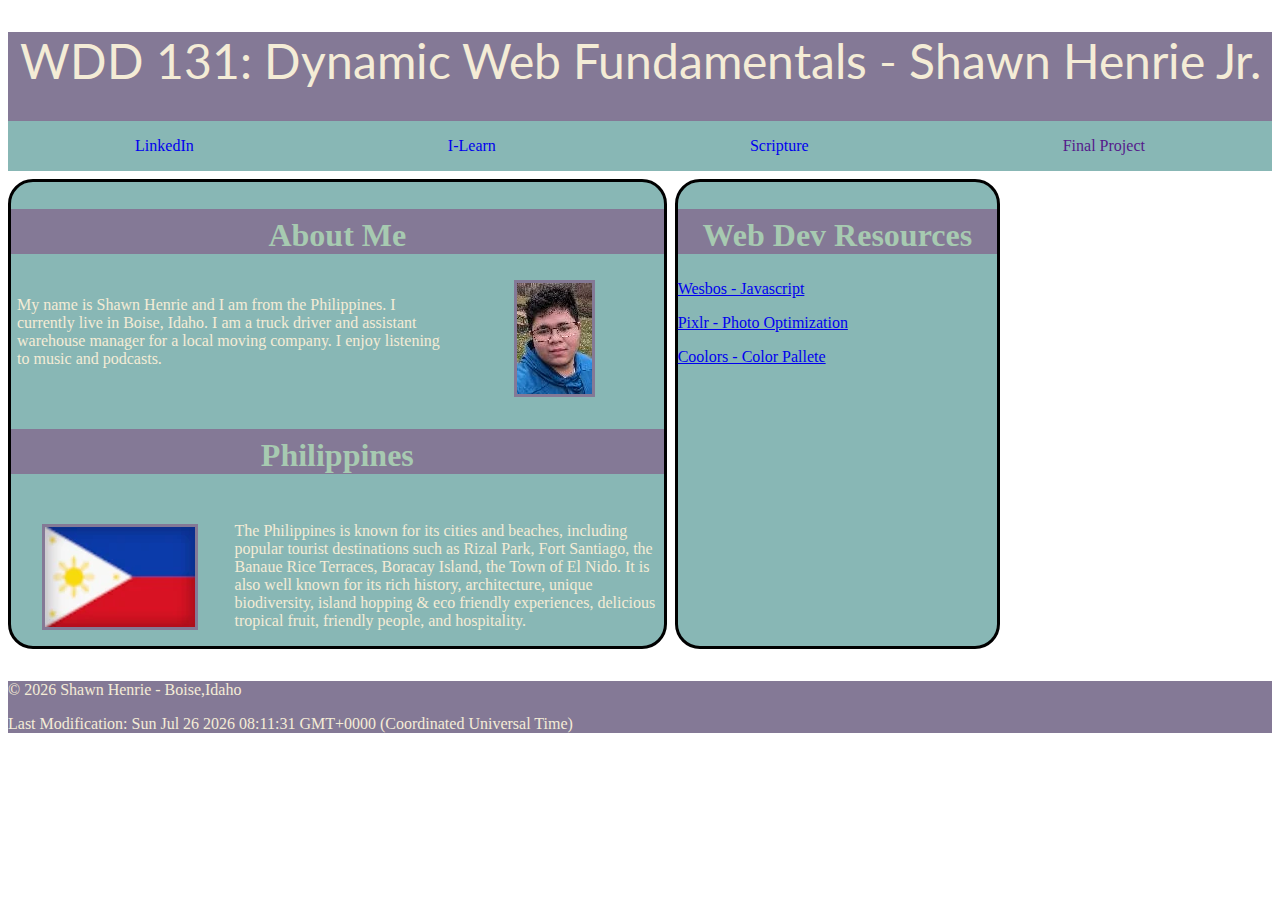
<file: index.html>
<!DOCTYPE html>
<html lang="en">

<head>
    <meta charset="UTF-8">
    <meta name="viewport" content="width=device-width, initial-scale=1.0">
    <meta title="WDD 131 - Dynamic Web Fundamentals - Homepage">
    <meta name="desciption" content="WDD 131- Dynamic Web Fundamentals | Shawn Henrie | Homepage of my WDD 131 class">
    <meta author="Shawn Henrie">
    <title>WDD 131 - Dynamic Web Fundamentals - Shawn Henrie Jr.</title>
    <link rel="stylesheet" href="styles/base.css">
    <script src="scripts/getdates.js" defer></script>
</head>

<body>
    <header>
        <h1>WDD 131: Dynamic Web Fundamentals - <span>Shawn Henrie Jr.</span></h1>
        <nav>
            <a href="www.linkedin.com/in/shawn-henrie-jr">LinkedIn</a>
            <a href="https://byui.instructure.com/">I-Learn</a>
            <a
                href="https://www.churchofjesuschrist.org/study/scriptures/bofm/mosiah/4?lang=eng&id=p16#p16">Scripture</a>
            <a href="">Final Project</a>
        </nav>
    </header>
    <main>
        <section class="card">
            <h2>About Me</h2>
            <div id="about-me">
                <p>My name is Shawn Henrie and I am from the Philippines. I currently live in Boise, Idaho.
                    I am a truck driver and assistant warehouse manager for a local moving company.
                    I enjoy listening to music and podcasts.
                </p>
                <img src="images/profile-pic.webp" alt="Profic Picture">
            </div>
            <h3>Philippines</h3>
            <div id="philippines">
                <img src="images/philippines.webp" alt="Flag of the Philippines">
                <p>The Philippines is known for its cities and beaches, including popular tourist destinations such as
                    Rizal Park, Fort Santiago,
                    the Banaue Rice Terraces, Boracay Island, the Town of El Nido. It is also well known for its rich
                    history, architecture,
                    unique biodiversity, island hopping & eco friendly experiences, delicious tropical fruit, friendly
                    people, and hospitality.</p>
            </div>
        </section>
        <section class="card">
            <h2>Web Dev Resources</h2>
            <div id="web-dev-resources">
                <div>
                    <a href="https://wesbos.com/javascript">Wesbos - Javascript</a>
                    <a href="https://pixlr.com/express/">Pixlr - Photo Optimization</a>
                    <a href="https://coolors.co/">Coolors - Color Pallete</a>
                </div>
            </div>
        </section>
    </main>
    <footer>
        <p>&copy; <span id="year"></span> Shawn Henrie - Boise,Idaho</p>
        <p>Last Modification: <span id="lastModified"></span></p>
    </footer>
</body>

</html>
</file>
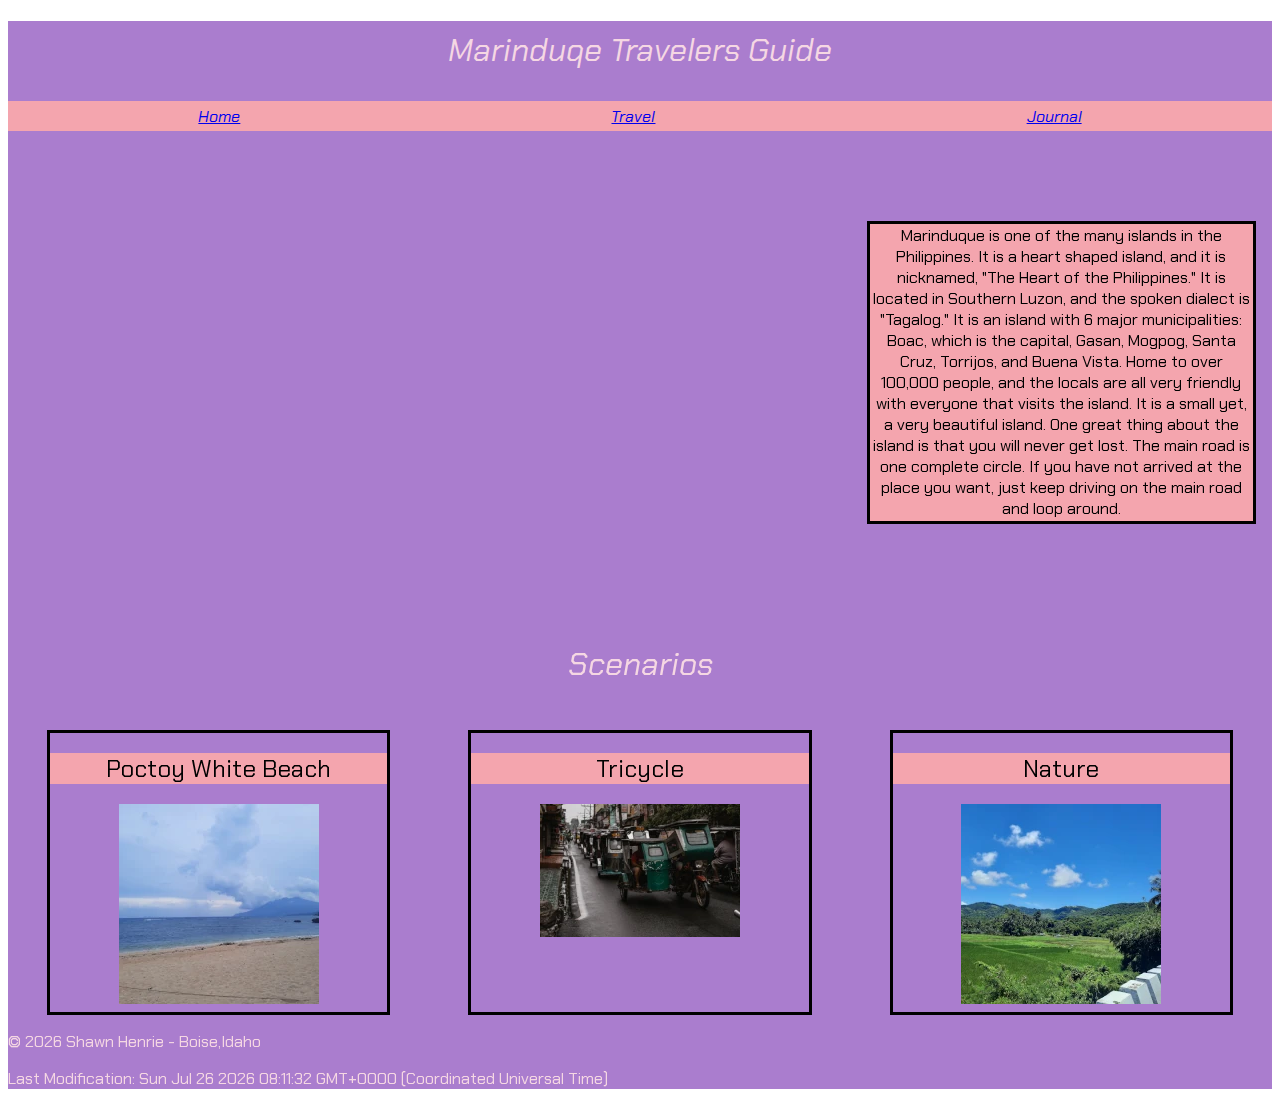
<file: project/index.html>
<!DOCTYPE html>
<html lang="en">

<head>
    <meta charset="UTF-8">
    <meta name="viewport" content="width=device-width, initial-scale=1.0">
    <meta title="WDD 131 - Dynamic Web Fundamentals - Homepage - Marinduque's Traveler's Guide">
    <meta name="desciption" content="WDD 131- Dynamic Web Fundamentals | Shawn Henrie | Homepage of my class project>
    <link rel=" preconnect" href="https://fonts.googleapis.com">
    <link rel="preconnect" href="https://fonts.gstatic.com" crossorigin>
    <link href="https://fonts.googleapis.com/css2?family=Chakra+Petch:wght@300;600&display=swap" rel="stylesheet">
    <link rel=" stylesheet" href="styles/marinduque.css">
    <link rel="stylesheet" href="styles/marinduque-large.css">
    <script src="scripts/getdates.js" defer></script>
</head>

<body>
    <header>
        <h1>Marinduqe Travelers Guide</h1>
        <nav>
            <a href=" index.html">Home</a>
            <a href="things-to-do.html">Travel</a>
            <a href="journal.html">Journal</a>
        </nav>
    </header>
    <main>
        <div id="introduction">
            <iframe
                src="https://www.google.com/maps/embed?pb=!1m18!1m12!1m3!1d248408.02609659036!2d121.98534122288038!3d13.389065599503082!2m3!1f0!2f0!3f0!3m2!1i1024!2i768!4f13.1!3m3!1m2!1s0x33a31a3c38a397d3%3A0xd56505486ea8fe63!2sPoctoy%20White%20Beach!5e0!3m2!1sen!2sph!4v1733877829854!5m2!1sen!2sph"
                width="600" height="450" style="border:0;" allowfullscreen="" loading="lazy"
                referrerpolicy="no-referrer-when-downgrade"></iframe>
            <p>Marinduque is one of the many islands in the Philippines. It is a heart shaped island, and it is
                nicknamed,
                "The Heart of the Philippines." It is located in Southern Luzon, and the spoken dialect is "Tagalog." It
                is an island with
                6 major municipalities: Boac, which is the capital, Gasan, Mogpog, Santa Cruz, Torrijos, and Buena
                Vista. Home to over 100,000 people,
                and the locals are all very friendly with everyone that visits the island. It is a small yet, a very
                beautiful island. One great thing
                about the island is that you will never get lost. The main road is one complete circle. If you have not
                arrived at the place you want,
                just keep driving on the main road and loop around.</p>
        </div>
        <div id="scenarios">
            <h1>Scenarios</h1>
            <section class="scenario">
                <h2>Poctoy White Beach</h2>
                <img src="images/beach.webp" alt="Poctoy White Beach" loading="lazy">
            </section>
            <section class="scenario">
                <h2>Tricycle</h2>
                <img src="images/tricycle.webp" alt="Tricycle" loading="lazy">
            </section>
            <section class="scenario">
                <h2>Nature</h2>
                <img src="images/nature.webp" alt="Marinduqe Nature" loading="lazy">
            </section>
        </div>
    </main>
    <footer>
        <p>&copy; <span id="year"></span> Shawn Henrie - Boise,Idaho</p>
        <p>Last Modification: <span id="lastModified"></span></p>
    </footer>
</body>

</html>
</file>
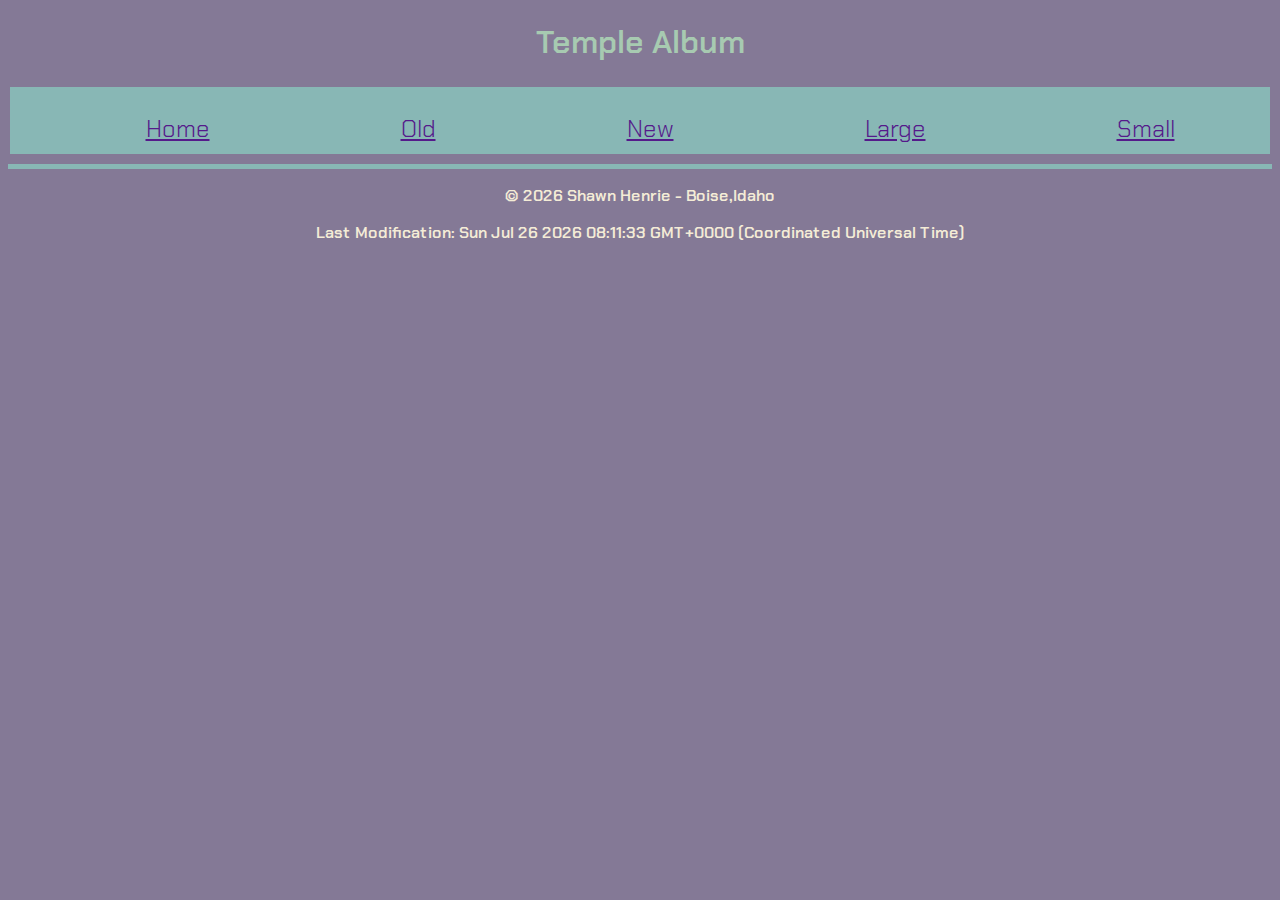
<file: filtered-temples.html>
<!DOCTYPE html>
<html lang="en">

<head>
    <meta charset="UTF-8">
    <meta name="viewport" content="width=device-width, initial-scale=1.0">
    <meta title="WDD 131 - Dynamic Web Fundamentals - Temples">
    <meta name="desciption" content="WDD 131- Dynamic Web Fundamentals | Shawn Henrie | Picture Album Assignment">
    <meta author="Shawn Henrie">
    <title>WDD 131 - Dynamic Web Fundamentals - Shawn Henrie Jr.</title>
    <link rel="preconnect" href="https://fonts.googleapis.com">
    <link rel="preconnect" href="https://fonts.gstatic.com" crossorigin>
    <link
        href="https://fonts.googleapis.com/css2?family=Chakra+Petch:wght@300;600&family=Host+Grotesk:ital,wght@0,300..800;1,300..800&display=swap"
        rel="stylesheet">
    <link rel="stylesheet" href="styles/temples-filtered.css">
    <link rel="stylesheet" href="styles/temples-large-filtered.css">
    <script src="scripts/temples-filtered.js" defer></script>
    <script src="scripts/getdates.js" defer></script>
</head>

<body>
    <header>
        <h1>Temple Album</h1>
        <nav class="navigation">
            <ul>
                <li><a href="" id="home">Home</a></li>
                <li><a href="" id="old">Old</a></li>
                <li><a href="" id="new">New</a></li>
                <li><a href="" id="large">Large</a></li>
                <li><a href="" id="small">Small</a></li>
            </ul>
        </nav>
        <button id="hamburger"></button>
    </header>
    <main>
        <section id=temples>
            <div id="cards"></div>
        </section>


    </main>
    <footer>
        <p>&copy; <span id="year"></span> Shawn Henrie - Boise,Idaho</p>
        <p>Last Modification: <span id="lastModified"></span></p>
    </footer>

</body>

</html>
</file>
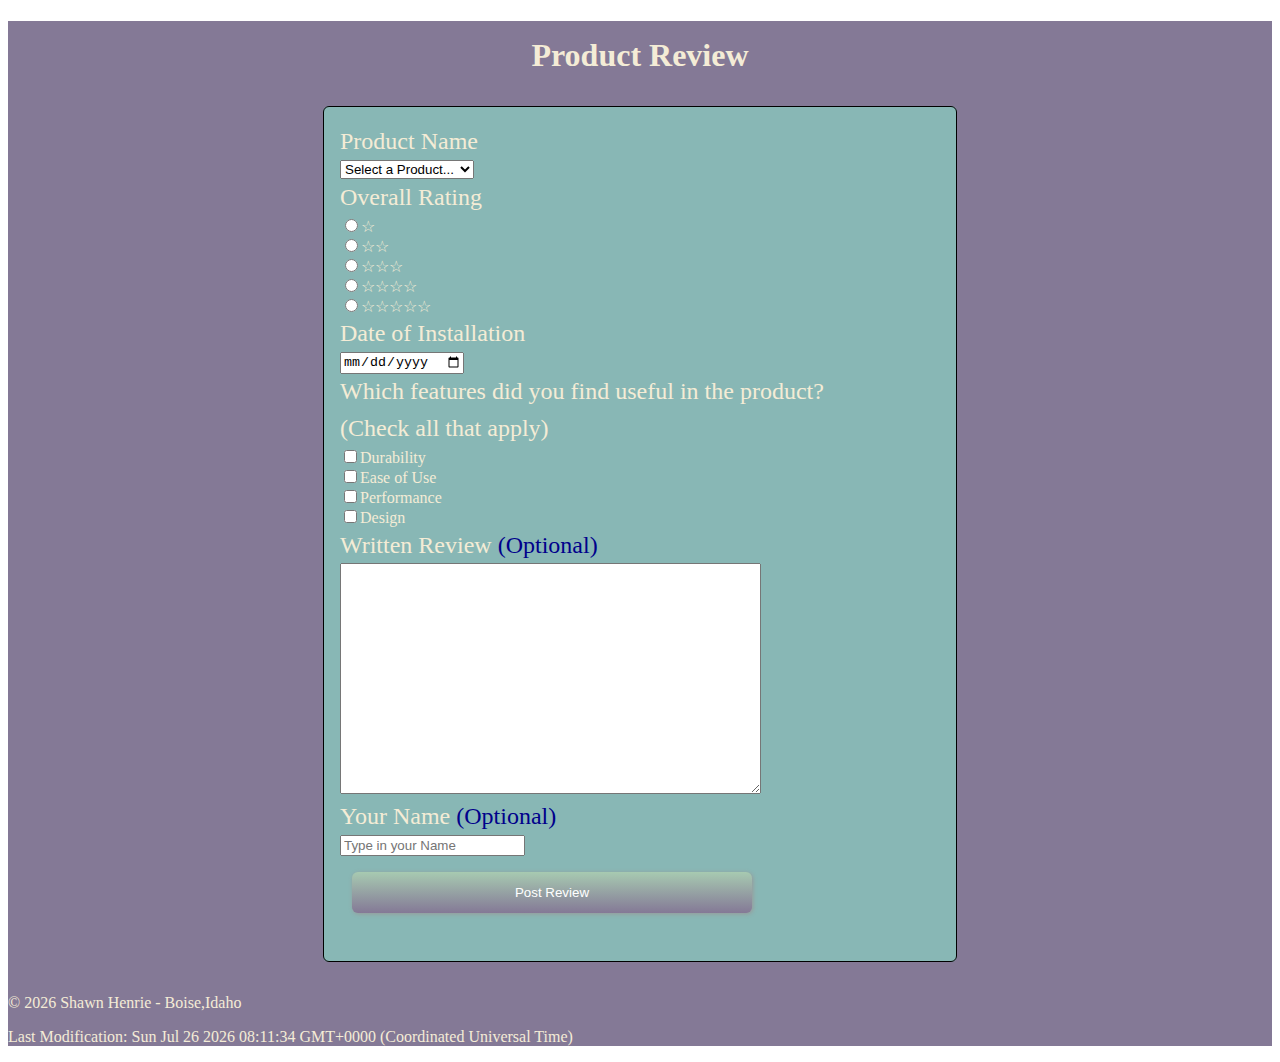
<file: form.html>
<!DOCTYPE html>
<html lang="en">

<head>
    <meta charset="UTF-8">
    <meta name="viewport" content="width=device-width, initial-scale=1.0">
    <meta title="WDD 131 - Dynamic Web Fundamentals - Homepage">
    <meta name="desciption" content="WDD 131- Dynamic Web Fundamentals | Shawn Henrie | This is the Product Review Form assignment. The user will input their product review and submit
    their entry which will then lead them to the thanks.html page.">
    <meta author="Shawn Henrie">
    <title>WDD 131 - Dynamic Web Fundamentals - Product Review Form - Shawn Henrie Jr.</title>
    <link rel="stylesheet" href="styles/form.css">
    <script src="scripts/form.js" defer></script>
    <script src="scripts/getdates.js" defer></script>
</head>

<body>
    <main>
        <h1>Product Review</h1>
        <form method="get" action="review.html" class="form">
            <fieldset>
                <div>Product Name</div>
                <select name="productName" id="productName" required>
                    <option value="" selected disabled>Select a Product...</option>
                </select>


                <div>Overall Rating</div>
                <label><input type="radio" name="rating" value="1">&star;</label>
                <label><input type="radio" name="rating" value="2">&star;&star;</label>
                <label><input type="radio" name="rating" value="3">&star;&star;&star;</label>
                <label><input type="radio" name="rating" value="4">&star;&star;&star;&star;</label>
                <label><input type="radio" name="rating" value="5">&star;&star;&star;&star;&star;</label>

                <div>Date of Installation</div>
                <label><input type="date" name="date" id="date" required></label>

                <div>Which features did you find useful in the product?</div>
                <div>(Check all that apply)</div>
                <label><input type="checkbox" name="durability" value="yes">Durability</label>
                <label><input type="checkbox" name="ease" value="yes">Ease of Use</label>
                <label><input type="checkbox" name="performance" value="yes">Performance</label>
                <label><input type="checkbox" name="design" value="yes">Design</label>

                <div>Written Review <span>(Optional)</span></div>
                <label><textarea name="writtenReview" id="writtenReview" cols="50" rows="15"></textarea></label>

                <div>Your Name <span>(Optional)</span></div>
                <label><input type="text" id="username" name="username" placeholder="Type in your Name"></label>

                <label><input type="submit" value="Post Review" id="button"></label>
            </fieldset>
        </form>
        <footer>
            <p>&copy; <span id="year"></span> Shawn Henrie - Boise,Idaho</p>
            <p>Last Modification: <span id="lastModified"></span></p>
        </footer>
    </main>

</body>

</html>
</file>
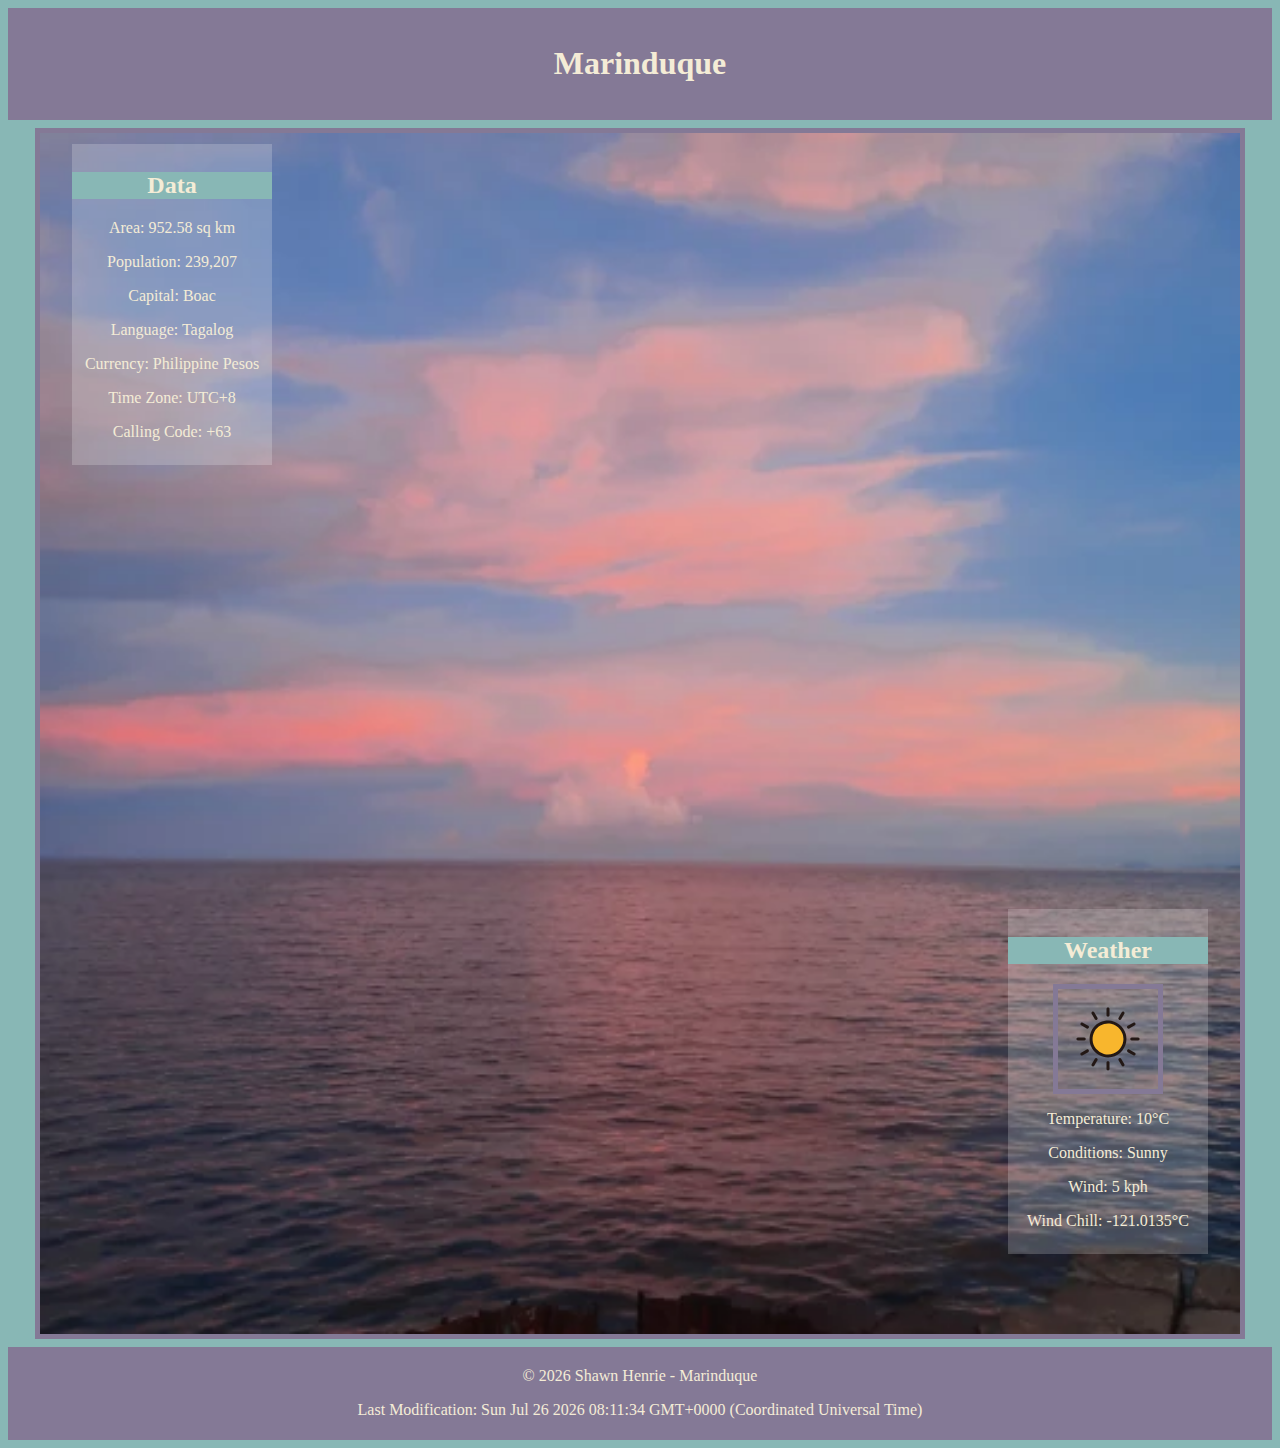
<file: place.html>
<!DOCTYPE html>
<html lang="en">

<head>
    <meta charset="UTF-8">
    <meta name="viewport" content="width=device-width, initial-scale=1.0">
    <title>Country Page</title>
    <meta name="author" content="Shawn Henrie">
    <meta name="description" content="This is the Country Page assignment for the course. ">
    <link rel="stylesheet" href="styles/place.css">
    <link rel="stylesheet" href="styles/place-large.css">
    <script src="scripts/place.js" defer></script>
</head>

<body>
    <header>
        <h1>Marinduque</h1>
    </header>
    <main>
        <div id="hero-image">
            <picture>
                <source srcset="images/country-small.webp" media="(max-width: 640px)">
                <img src="images/country-large.webp" alt="Marinduque" width="350" height="350">
            </picture>
            <section id="data">
                <h2>Data</h2>
                <p>Area: 952.58 sq km</p>
                <p>Population: 239,207</p>
                <p>Capital: Boac</p>
                <p>Language: Tagalog</p>
                <p>Currency: Philippine Pesos</p>
                <p>Time Zone: UTC+8</p>
                <p>Calling Code: +63</p>
            </section>
            <section id="weather">
                <h2>Weather</h2>
                <img src="images/weather.svg" alt="Weather">
                <p>Temperature: <span id="temp"></span>°C</p>
                <p>Conditions: <span id="conditions"></span></p>
                <p>Wind: <span id="wind"></span> kph</p>
                <p>Wind Chill: <span id="wind-chill"></span>°C</p>
            </section>
        </div>

    </main>
    <footer>
        <p>&copy; <span id="year"></span> Shawn Henrie - Marinduque</p>
        <p>Last Modification: <span id="lastModified"></span></p>
    </footer>
</body>

</html>
</file>
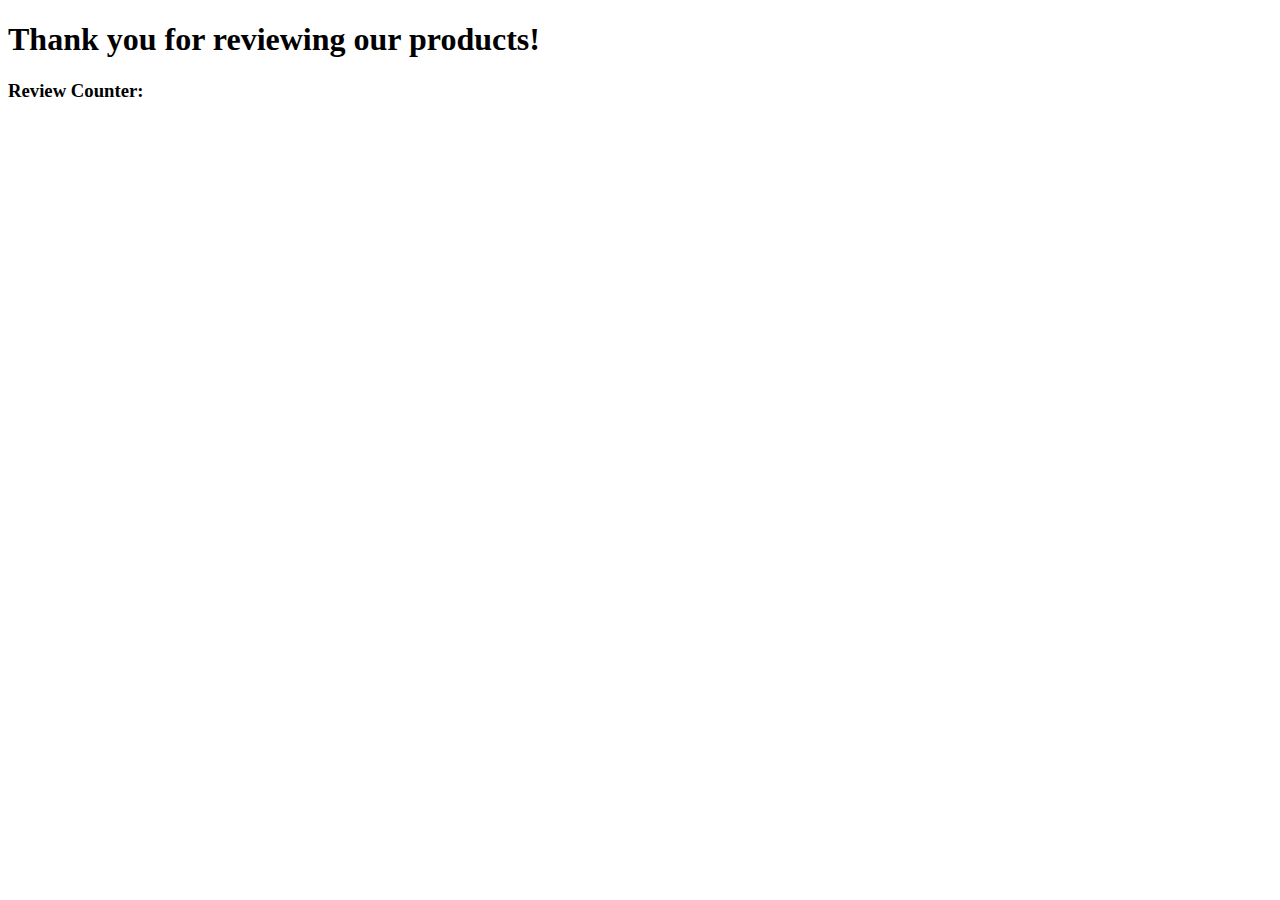
<file: review.html>
<!DOCTYPE html>
<html lang="en">

<head>
    <meta charset="UTF-8">
    <meta name="viewport" content="width=device-width, initial-scale=1.0">
    <title>Document</title>
    <script src="scripts/form.js" defer></script>
</head>

<body>
    <h1>Thank you for reviewing our products!</h1>
    <h3>Review Counter: <span id="reviewCounter"></span></h3>
</body>

</html>
</file>
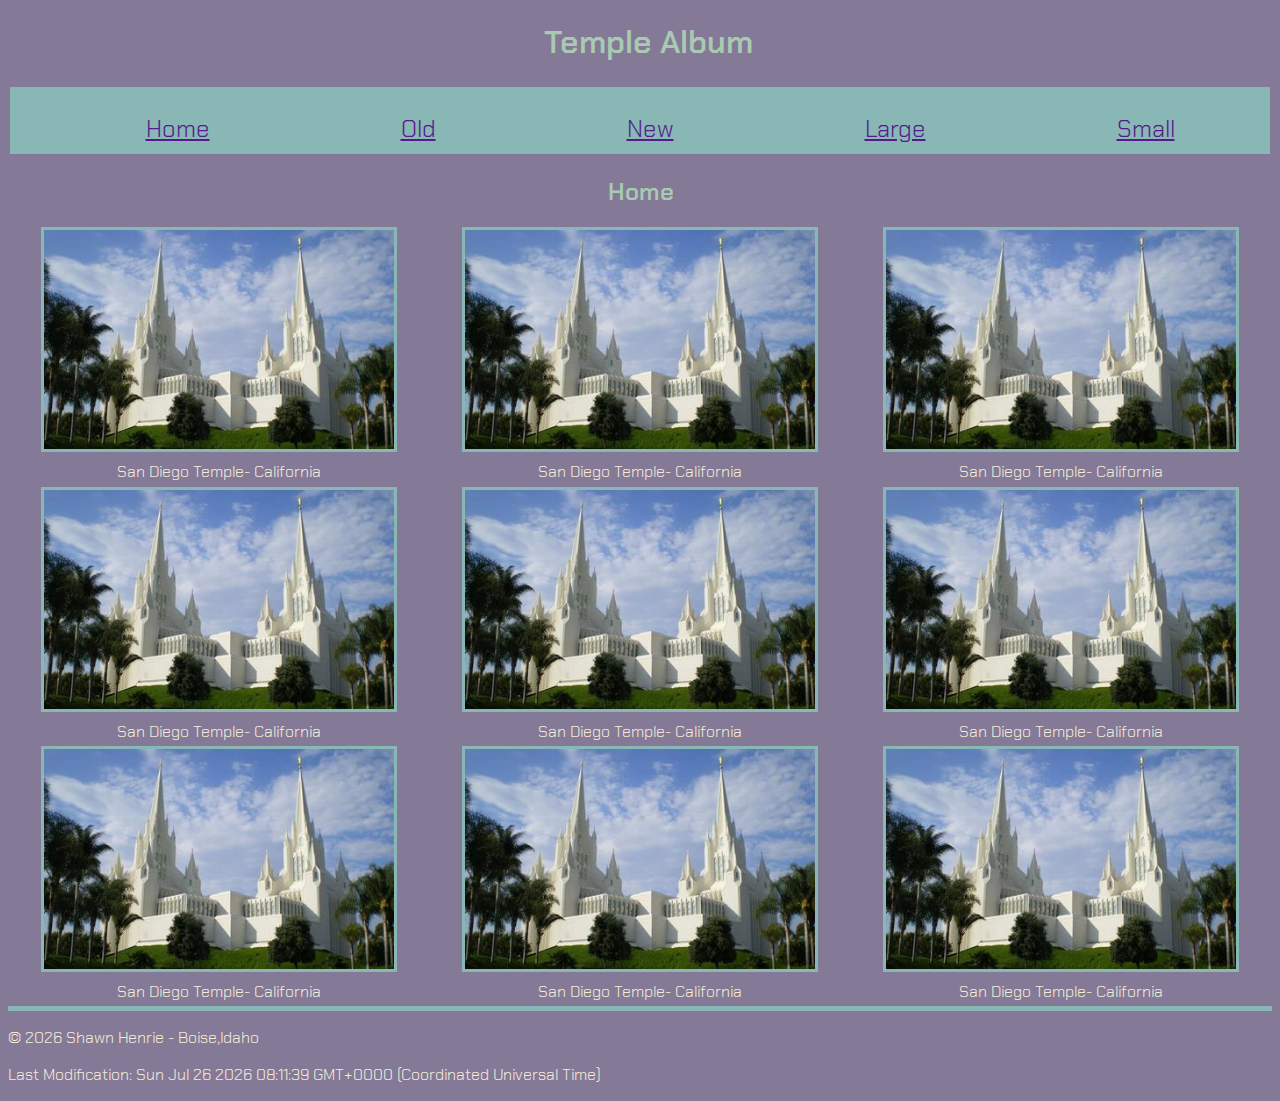
<file: temples.html>
<!DOCTYPE html>
<html lang="en">

<head>
    <meta charset="UTF-8">
    <meta name="viewport" content="width=device-width, initial-scale=1.0">
    <meta title="WDD 131 - Dynamic Web Fundamentals - Temples">
    <meta name="desciption" content="WDD 131- Dynamic Web Fundamentals | Shawn Henrie | Picture Album Assignment">
    <meta author="Shawn Henrie">
    <title>WDD 131 - Dynamic Web Fundamentals - Shawn Henrie Jr.</title>
    <link rel="preconnect" href="https://fonts.googleapis.com">
    <link rel="preconnect" href="https://fonts.gstatic.com" crossorigin>
    <link
        href="https://fonts.googleapis.com/css2?family=Chakra+Petch:wght@300;600&family=Host+Grotesk:ital,wght@0,300..800;1,300..800&display=swap"
        rel="stylesheet">
    <link rel="stylesheet" href="styles/temples.css">
    <link rel="stylesheet" href="styles/temples-large.css">
    <script src="scripts/temples.js" defer></script>
    <script src="scripts/getdates.js" defer></script>
</head>

<body>
    <header>
        <h1>Temple Album</h1>
        <nav class="navigation">
            <ul>
                <li><a href="">Home</a></li>
                <li><a href="">Old</a></li>
                <li><a href="">New</a></li>
                <li><a href="">Large</a></li>
                <li><a href="">Small</a></li>
            </ul>
        </nav>
        <button id="hamburger"></button>
    </header>
    <main>
        <h2>Home</h2>
        <div id="temples">
            <figure>
                <img src="images/san-diego-temple.webp" alt="San Diego Temple">
                <figcaption>San Diego Temple- California</figcaption>
            </figure>
            <figure>
                <img src="images/san-diego-temple.webp" alt="San Diego Temple">
                <figcaption>San Diego Temple- California</figcaption>
            </figure>
            <figure>
                <img src="images/san-diego-temple.webp" alt="San Diego Temple">
                <figcaption>San Diego Temple- California</figcaption>
            </figure>
            <figure>
                <img src="images/san-diego-temple.webp" alt="San Diego Temple">
                <figcaption>San Diego Temple- California</figcaption>
            </figure>
            <figure>
                <img src="images/san-diego-temple.webp" alt="San Diego Temple">
                <figcaption>San Diego Temple- California</figcaption>
            </figure>
            <figure>
                <img src="images/san-diego-temple.webp" alt="San Diego Temple">
                <figcaption>San Diego Temple- California</figcaption>
            </figure>
            <figure>
                <img src="images/san-diego-temple.webp" alt="San Diego Temple">
                <figcaption>San Diego Temple- California</figcaption>
            </figure>
            <figure>
                <img src="images/san-diego-temple.webp" alt="San Diego Temple">
                <figcaption>San Diego Temple- California</figcaption>
            </figure>
            <figure>
                <img src="images/san-diego-temple.webp" alt="San Diego Temple">
                <figcaption>San Diego Temple- California</figcaption>
            </figure>
        </div>
    </main>
    <footer>
        <p>&copy; <span id="year"></span> Shawn Henrie - Boise,Idaho</p>
        <p>Last Modification: <span id="lastModified"></span></p>
    </footer>

</body>

</html>
</file>
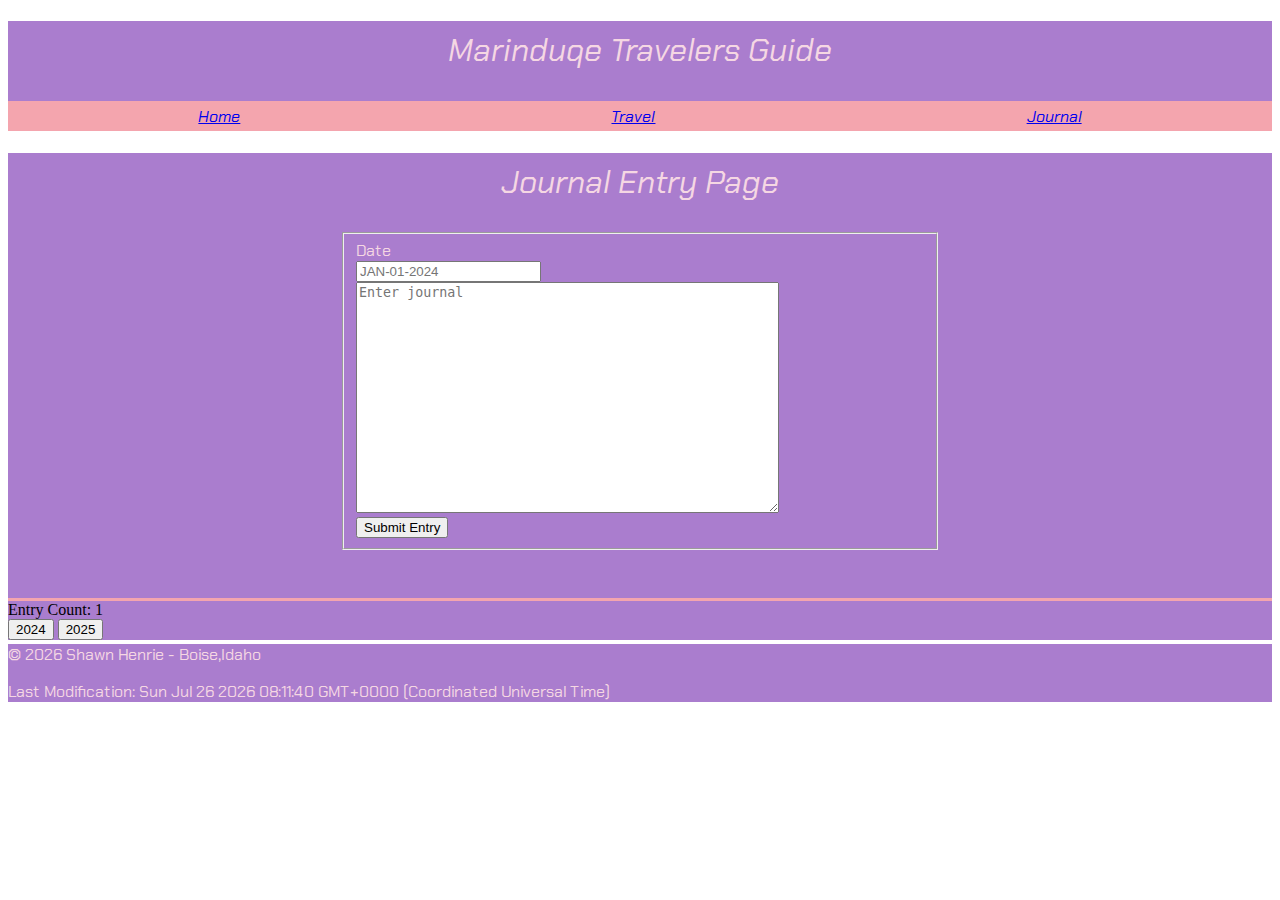
<file: project/journal.html>
<!DOCTYPE html>
<html lang="en">

<head>
    <meta charset="UTF-8">
    <meta name="viewport" content="width=device-width, initial-scale=1.0">
    <meta title="WDD 131 - Dynamic Web Fundamentals - Journal page - Marinduque's Traveler's Guide">
    <meta name="desciption" content="WDD 131- Dynamic Web Fundamentals | Shawn Henrie | Journal Entry page, create entries and be able to display and sort entries>
    <link rel=" preconnect" href="https://fonts.googleapis.com">
    <link rel="preconnect" href="https://fonts.gstatic.com" crossorigin>
    <link href="https://fonts.googleapis.com/css2?family=Chakra+Petch:wght@300;600&display=swap" rel="stylesheet">
    <link rel=" stylesheet" href="styles/marinduque.css">
    <link rel="stylesheet" href="styles/marinduque-large.css">
    <script src="scripts/getdates.js" defer></script>
    <script src="scripts/journal.js" defer></script>
</head>

<body>
    <header>
        <h1>Marinduqe Travelers Guide</h1>
        <nav>
            <a href=" index.html">Home</a>
            <a href="things-to-do.html">Travel</a>
            <a href="journal.html">Journal</a>
        </nav>
    </header>
    <main>
        <h1>Journal Entry Page</h1>
        <form id="form">
            <fieldset>
                <div>Date</div>
                <label><input type="text" id="date" name="date" placeholder="JAN-01-2024"></label>
                <label><textarea name="journalEntry" id="journalEntry" cols="50" rows="15"
                        placeholder="Enter journal"></textarea></label>
                <button type="submit" id="button">Submit Entry</button>
            </fieldset>

        </form>
        <div id="line"></div>
        <div id="entries">
            <div>Entry Count: <span id="entryCount"></span></div>
            <button id="old">2024</button>
            <button id="news">2025</button>
        </div>

        <section id="journalEntries"></section>
    </main>
    <footer>
        <p>&copy; <span id="year"></span> Shawn Henrie - Boise,Idaho</p>
        <p>Last Modification: <span id="lastModified"></span></p>
    </footer>
</body>

</html>
</file>
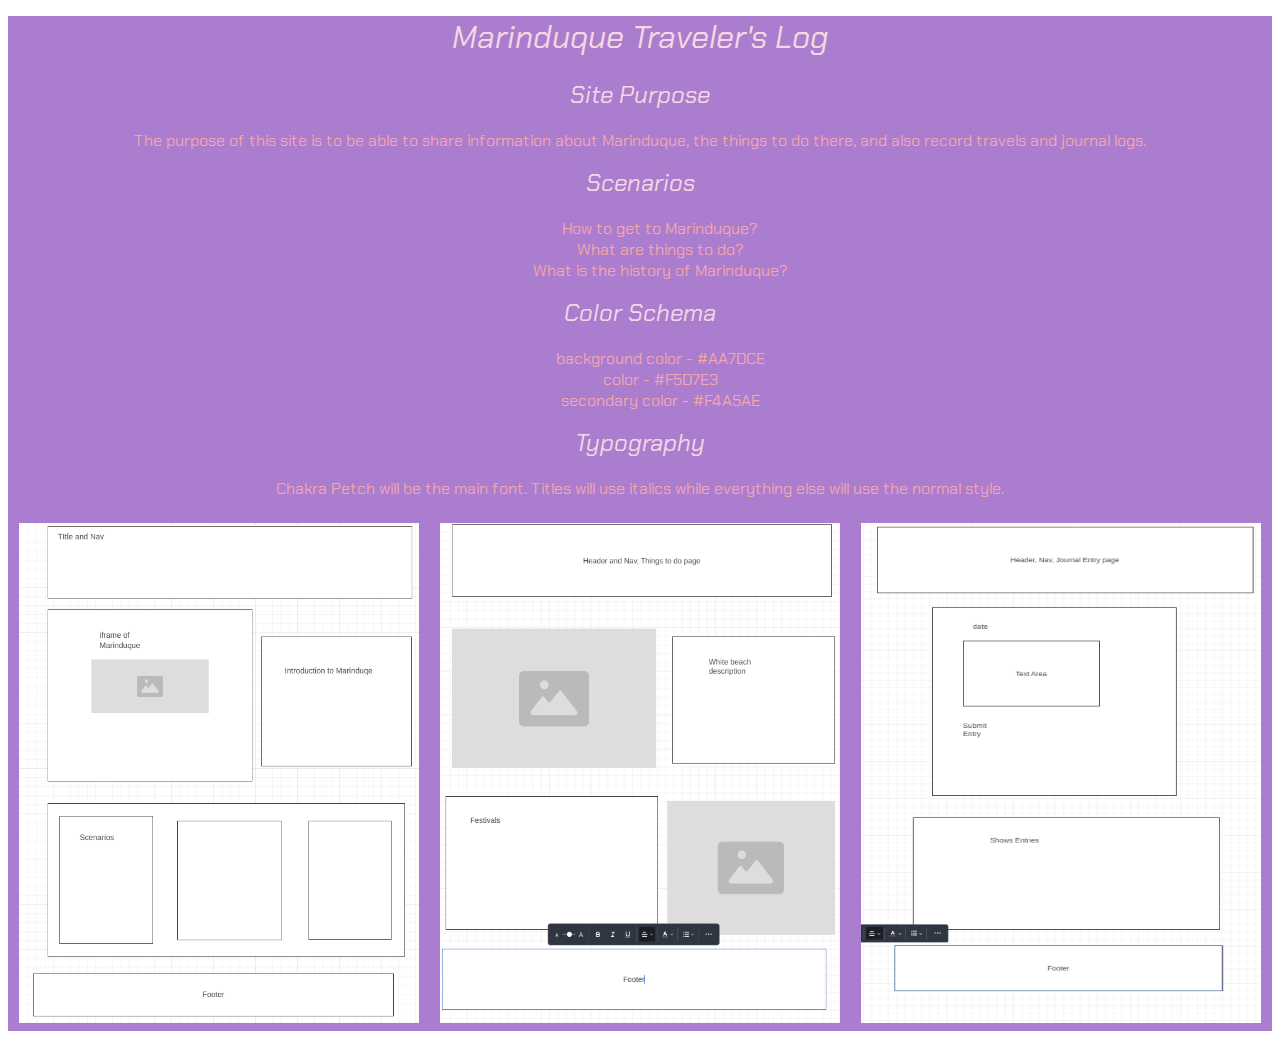
<file: project/siteplan.html>
<!DOCTYPE html>
<html lang="en">

<head>
    <meta charset="UTF-8">
    <meta name="viewport" content="width=device-width, initial-scale=1.0">
    <meta title="WDD 131 - Dynamic Web Fundamentals - Project Siteplan">
    <meta name="desciption"
        content="WDD 131- Dynamic Web Fundamentals | Shawn Henrie | Siteplan for my final WDD 131 project">
    <meta author="Shawn Henrie">
    <title>WDD 131 - Dynamic Web Fundamentals - Shawn Henrie Jr.</title>
    <link rel="preconnect" href="https://fonts.googleapis.com">
    <link rel="preconnect" href="https://fonts.gstatic.com" crossorigin>
    <link href="https://fonts.googleapis.com/css2?family=Chakra+Petch:wght@300;600&display=swap" rel="stylesheet">
    <link rel="stylesheet" href="styles/siteplan.css">
</head>

<body>
    <main>
        <h1>Marinduque Traveler's Log</h1>
        <div>
            <h2>Site Purpose</h2>
            <p>The purpose of this site is to be able to share information about Marinduque, the things to do there, and
                also record travels and journal logs.</p>
        </div>
        <div>
            <h2>Scenarios</h2>
            <ul>
                <li>How to get to Marinduque?</li>
                <li>What are things to do?</li>
                <li>What is the history of Marinduque?</li>
            </ul>
        </div>
        <div>
            <h2>Color Schema</h2>
            <ul>
                <li>background color - #AA7DCE</li>
                <li>color - #F5D7E3</li>
                <li>secondary color - #F4A5AE</li>
            </ul>
            <h2>Typography</h2>
            <p>Chakra Petch will be the main font. Titles will use italics while everything else will use the normal
                style. </p>
        </div>
        <div id="wireframes">
            <img src="images/wireframe-home.png" alt="Home page wireframe">
            <img src="images/wireframe-things-to-do.png" alt="What to do page">
            <img src="images/wireframe-journal.png" alt="Journal Page">
        </div>
    </main>

</body>

</html>
</file>
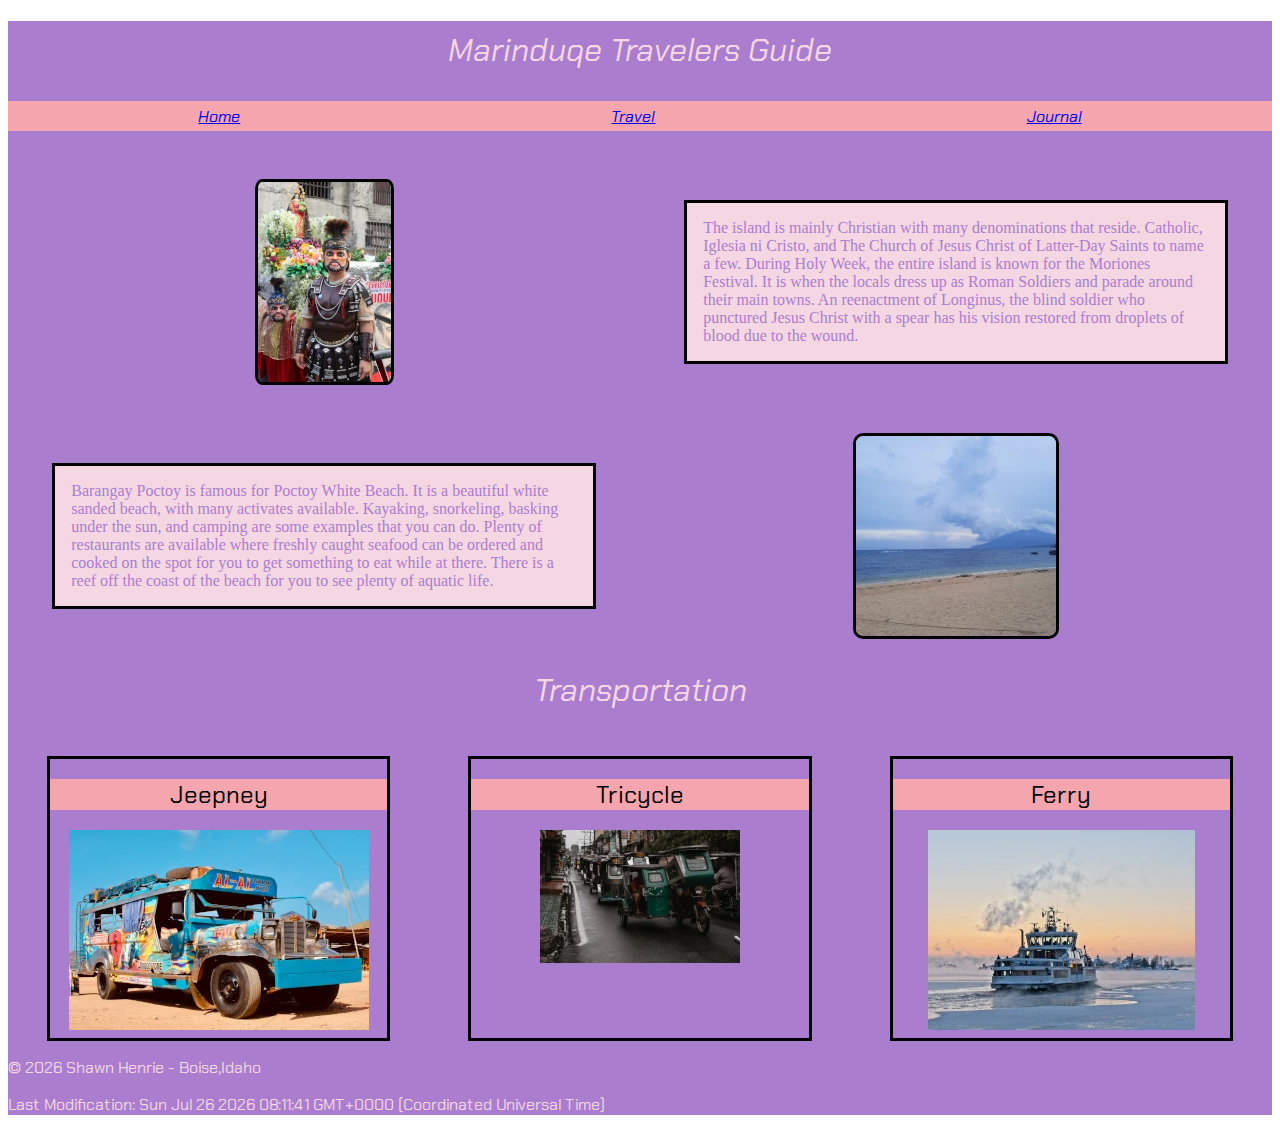
<file: project/things-to-do.html>
<!DOCTYPE html>
<html lang="en">

<head>
    <meta charset="UTF-8">
    <meta name="viewport" content="width=device-width, initial-scale=1.0">
    <meta title="WDD 131 - Dynamic Web Fundamentals - Homepage - Marinduque's Traveler's Guide">
    <meta name="desciption" content="WDD 131- Dynamic Web Fundamentals | Shawn Henrie | Homepage of my class project>
    <link rel=" preconnect" href="https://fonts.googleapis.com">
    <link rel="preconnect" href="https://fonts.gstatic.com" crossorigin>
    <link href="https://fonts.googleapis.com/css2?family=Chakra+Petch:wght@300;600&display=swap" rel="stylesheet">
    <link rel=" stylesheet" href="styles/marinduque.css">
    <link rel="stylesheet" href="styles/marinduque-large.css">
    <script src="scripts/getdates.js" defer></script>
</head>

<body>
    <header>
        <h1>Marinduqe Travelers Guide</h1>
        <nav>
            <a href=" index.html">Home</a>
            <a href="things-to-do.html">Travel</a>
            <a href="journal.html">Journal</a>
        </nav>
    </header>
    <main>
        <div id="festival">
            <img src="images/soldier.webp" alt="Soldier">
            <p>The island is mainly Christian with many denominations that reside. Catholic, Iglesia ni Cristo, and
                The Church of Jesus Christ of Latter-Day Saints to name a few. During Holy Week, the entire island is
                known for the Moriones Festival. It is
                when the locals dress up as Roman Soldiers and parade around their main towns. An reenactment of
                Longinus, the blind soldier who punctured
                Jesus Christ with a spear has his vision restored from droplets of blood due to the wound.</p>
        </div>
        <div id="beach">
            <p>Barangay Poctoy is famous for Poctoy White Beach. It is a beautiful white sanded beach, with many
                activates available.
                Kayaking, snorkeling, basking under the sun, and camping are some examples that you can do. Plenty of
                restaurants are available where freshly
                caught seafood can be ordered and cooked on the spot for you to get something to eat while at there.
                There is a reef off the coast of the beach
                for you to see plenty of aquatic life.</p>
            <img src="images/beach.webp" alt="Poctoy White Beach">
        </div>
        <div id="scenarios">
            <h1>Transportation</h1>
            <section class="scenario">
                <h2>Jeepney</h2>
                <img src="images/jeepney.webp" alt="Jeepney" loading="lazy">
            </section>
            <section class="scenario">
                <h2>Tricycle</h2>
                <img src="images/tricycle.webp" alt="Tricycle" loading="lazy">
            </section>
            <section class="scenario">
                <h2>Ferry</h2>
                <img src="images/ferry.webp" alt="Ferry" loading="lazy">
            </section>
        </div>
    </main>
    <footer>
        <p>&copy; <span id="year"></span> Shawn Henrie - Boise,Idaho</p>
        <p>Last Modification: <span id="lastModified"></span></p>
    </footer>
</body>

</html>
</file>
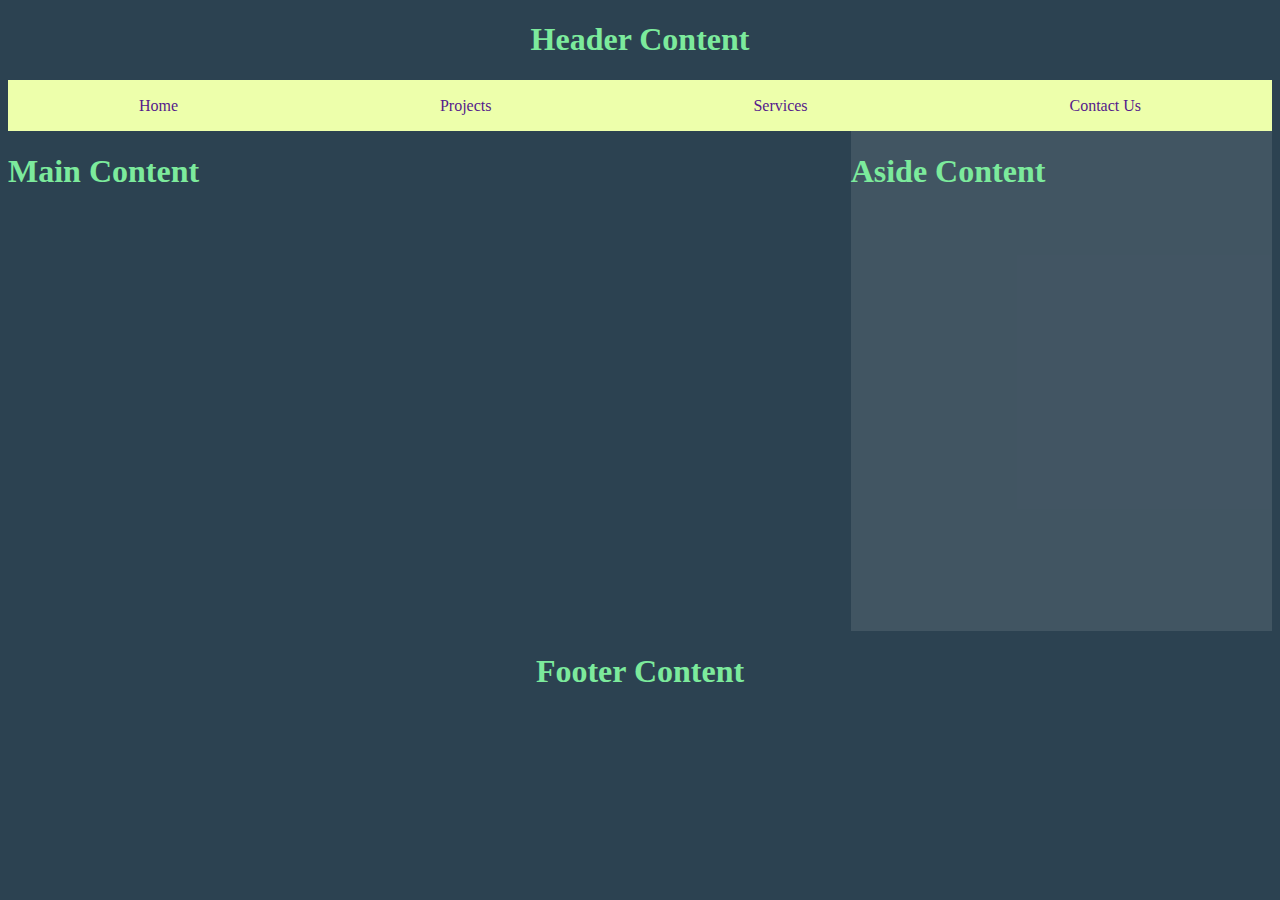
<file: week01/basic-layout.html>
<!DOCTYPE html>
<html lang="en">

<head>
    <meta charset="UTF-8">
    <meta name="viewport" content="width=device-width, initial-scale=1.0">
    <title>HTML and CSS Review | Shawn Henrie | WDD131</title>
    <link rel="stylesheet" href="styles/layout.css">
</head>

<body>
    <header>
        <h1>Header Content</h1>
        <nav>
            <a href="">Home</a>
            <a href="">Projects</a>
            <a href="">Services</a>
            <a href="">Contact Us</a>
        </nav>
    </header>
    <main>
        <div class="main-content">
            <h1>Main Content</h1>
        </div>
        <div class="aside-content">
            <h1>Aside Content</h1>
        </div>
    </main>
    <footer>
        <h1>Footer Content</h1>
    </footer>
</body>

</html>
</file>
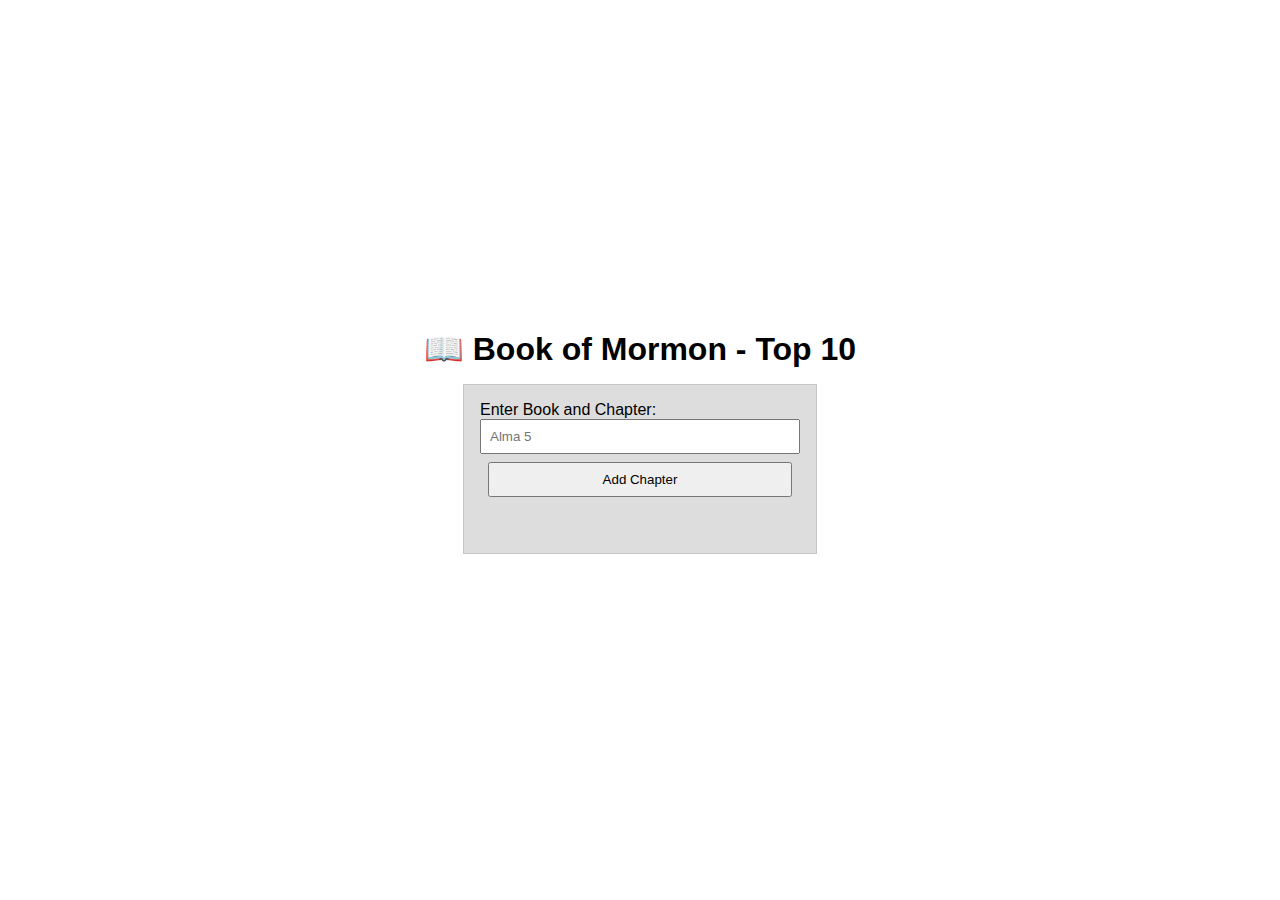
<file: week02/bom.html>
<!DOCTYPE html>
<html lang="en">

<head>
    <meta charset="UTF-8">
    <meta name="viewport" content="width=device-width, initial-scale=1.0">
    <title>DOM Manipulation Activity</title>
    <meta name="description" content="DOM manipulation exercise">
    <meta name="author" content="Shawn Henrie Jr.">
    <link rel="stylesheet" href="styles/bom.css">
    <script src="scripts/bom.js" defer></script>
</head>

<body>
    <h1>📖 Book of Mormon - Top 10</h1>
    <main>
        <label for="favchap">Enter Book and Chapter: </label>
        <input type="text" id="favchap" placeholder="Alma 5">
        <button type="submit">Add Chapter</button>
        <ul id="list"></ul>
    </main>

    <script src="scripts/bom.js"></script>
</body>

</html>
</file>
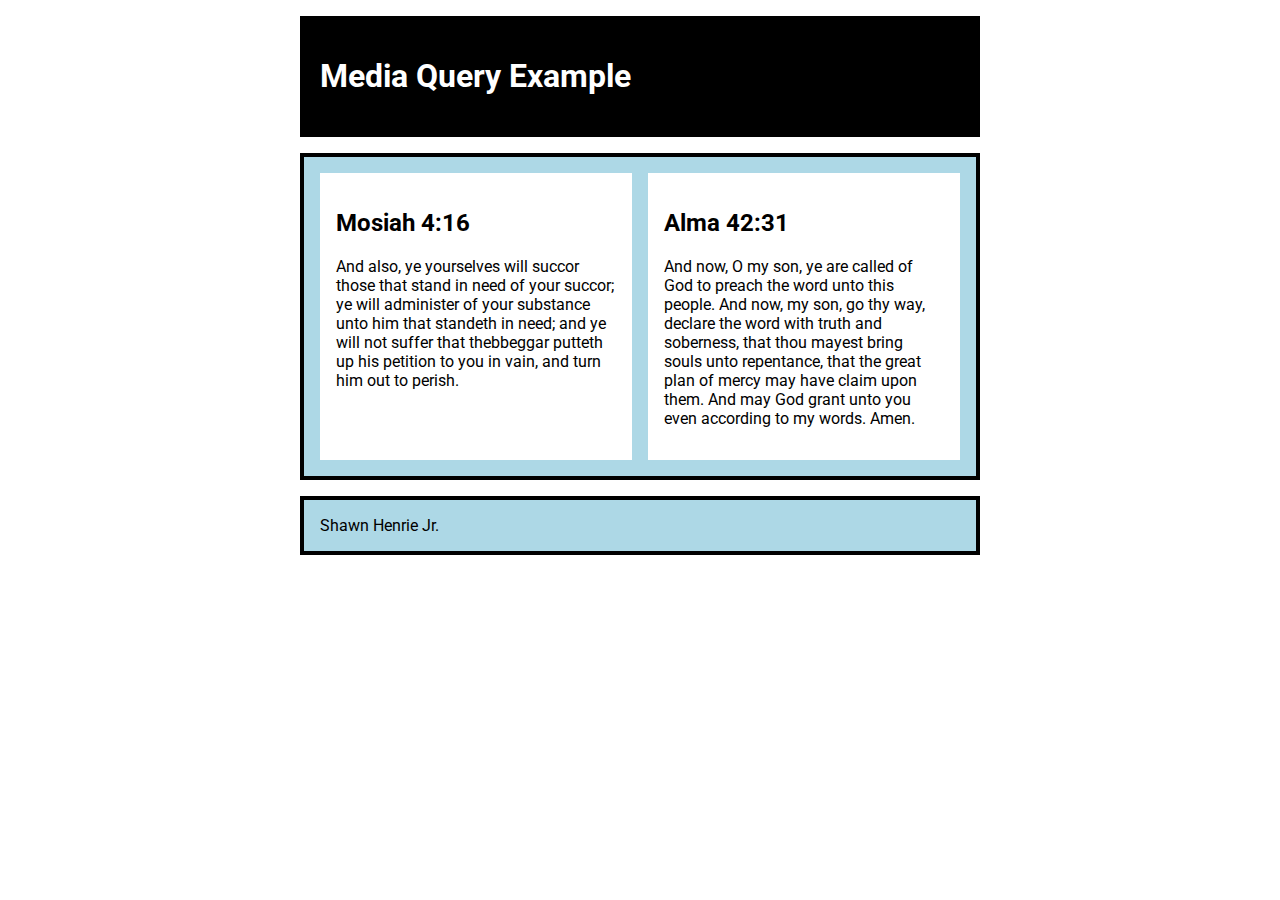
<file: week02/media-query.html>
<!DOCTYPE html>
<html lang="en">

<head>
    <meta charset="UTF-8">
    <meta name="viewport" content="width=device-width, initial-scale=1.0">
    <title>WDD 131 - CSS Media Queries</title>
    <meta name="description" content="Media query learning activity example page.">
    <meta name="author" content="Shawn Henrie Jr.">
    <link rel="preconnect" href="https://fonts.googleapis.com">
    <link rel="preconnect" href="https://fonts.gstatic.com" crossorigin>
    <link href="https://fonts.googleapis.com/css2?family=Roboto&display=swap" rel="stylesheet">
    <link rel="stylesheet" href="styles/media-query.css">
    <link rel="stylesheet" href="styles/media-query-large.css">
</head>

<body>
    <header>
        <h1>Media Query Example</h1>
    </header>
    <main>
        <section>
            <h2>Mosiah 4:16</h2>
            <p>And also, ye yourselves will succor those that stand in need of your succor; ye
                will administer of your substance unto him that standeth in need; and ye will not
                suffer that thebbeggar putteth up his petition to you in vain, and turn him out to perish.</p>
        </section>
        <section>
            <h2>Alma 42:31</h2>
            <p>And now, O my son, ye are called of God to preach the word unto this people. And now, my son,
                go thy way, declare the word with truth and soberness, that thou mayest bring souls unto
                repentance, that the great plan of mercy may have claim upon them. And may God grant
                unto you even according to my words. Amen.</p>
        </section>
    </main>
    <footer>Shawn Henrie Jr.</footer>
</body>

</html>
</file>
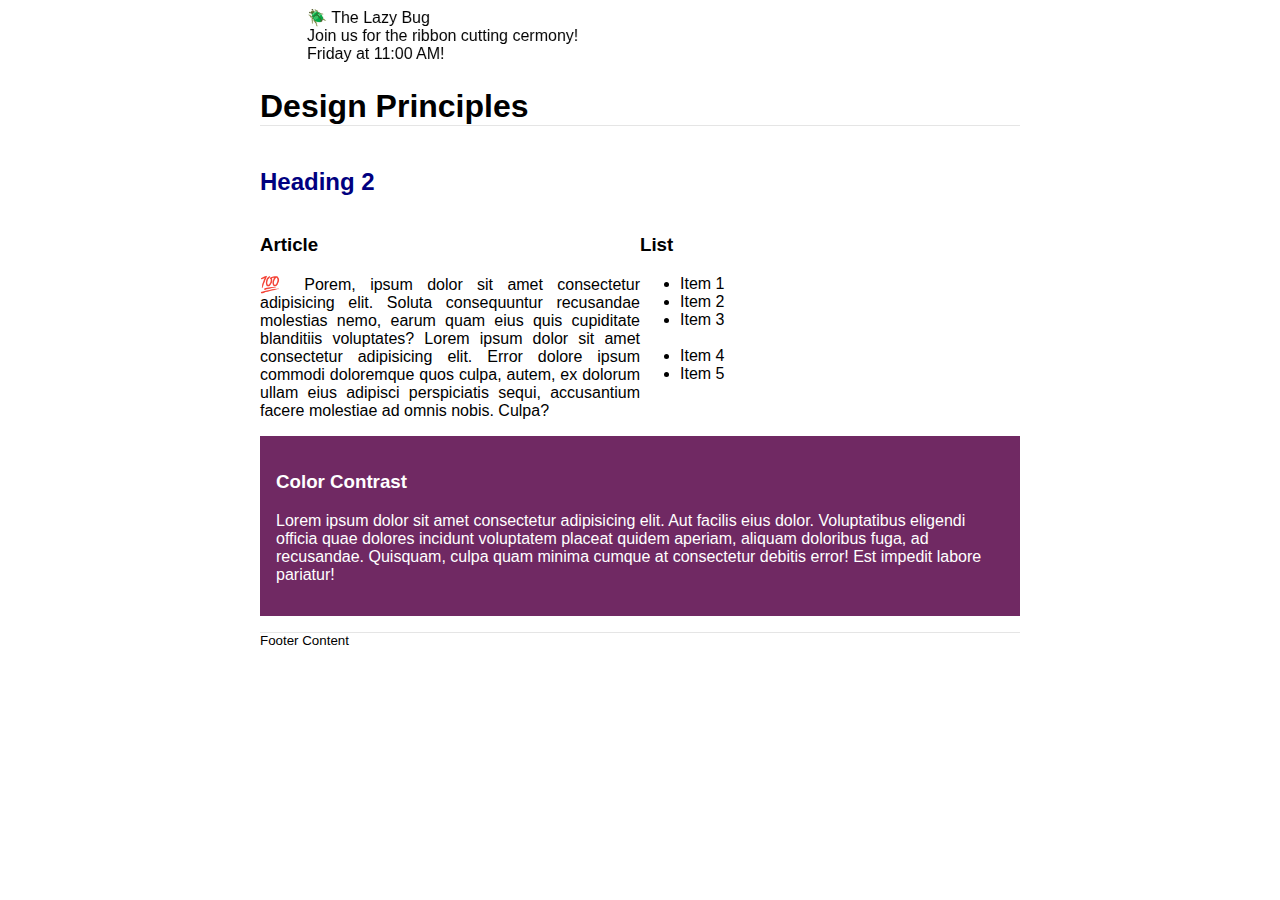
<file: week03/design.html>
<!DOCTYPE html>
<html lang="en">
<head>
    <meta charset="UTF-8">
    <meta name="viewport" content="width=device-width, initial-scale=1.0">
    <title>Web Design Principles</title>
    <link rel="stylesheet" href="styles/design.css">
</head>
<body>
    <header>
        <marquee behavior="alternate" direction="right">🪲 The Lazy Bug<br>Join us for the ribbon cutting cermony!<br>Friday at 11:00 AM!</marquee>
        <h1>Design Principles</h1>
    </header>
    <main>
        <h2>Heading 2</h2>
        <section>
            <h3>Article</h3>
            <article>
                <p>💯 Porem, ipsum dolor sit amet consectetur adipisicing elit. Soluta consequuntur recusandae molestias nemo, earum quam eius quis cupiditate blanditiis voluptates? Lorem ipsum dolor sit amet consectetur adipisicing elit. Error dolore ipsum commodi doloremque quos culpa, autem, ex dolorum ullam eius adipisci perspiciatis sequi, accusantium facere molestiae ad omnis nobis. Culpa?</p>
            </article>
        </section>
        <section>
            <h3>List</h3>
            <ul>
                <li>Item 1</li>
                <li>Item 2</li>
                <li>Item 3<br><br></li>
                <li>Item 4</li>
                <li>Item 5</li>
            </ul>
        </section>
        <div class="callout">
            <h3>Color Contrast</h3>
            <p>Lorem ipsum dolor sit amet consectetur adipisicing elit. Aut facilis eius dolor. Voluptatibus eligendi officia quae dolores incidunt voluptatem placeat quidem aperiam, aliquam doloribus fuga, ad recusandae. Quisquam, culpa quam minima cumque at consectetur debitis error! Est impedit labore pariatur!</p>
        </div>
    </main>
    <footer>
        Footer Content
    </footer>
</body>
</html>
</file>
<file: styles/base.css>
@import url('https://fonts.googleapis.com/css2?family=Lato:wght@100;300;400');


:root {
    --background-color1: #847996;
    --background-color2: #88B7B5;
    --color1: #A7CAB1;
    --color2: #F4ECD6;
}



/* font-family: "Lato", serif;
  font-weight: 100; */

/* font-family: "Lato", serif;
  font-weight: 400; */

header {
    background-color: var(--background-color1);
    text-align: center;
}

header h1 {
    font-size: 3rem;
    font-family: "Lato", serif;
    font-weight: 400;
    color: var(--color2);
}

nav {
    display: flex;
    justify-content: space-around;
    background-color: var(--background-color2);
}

nav a {
    text-decoration: none;
    padding: 1rem;
    display: block;
}

nav a:hover {
    background-color: var(--background-color1);
    color: var(--color1);
}

main {
    max-width: 1000px;
    display: grid;
    grid-template-columns: 2fr 1fr;
}

.card {
    margin: .5rem .5rem 1rem 0;
    border: 3px solid black;
    border-radius: 25px;
    background-color: var(--background-color2);

}

.card h2,
h3 {
    text-align: center;
    background-color: var(--background-color1);
    font-size: 2rem;
    padding-top: .5rem;
    color: var(--color1);
}

#about-me {
    display: grid;
    grid-template-columns: 2fr 1fr;
}

#about-me p {
    color: var(--color2);
    margin-left: 6px;
}

#about-me img {
    display: block;
    margin: 0 auto 0 auto;
    border: 3px solid var(--background-color1);
}

#philippines {
    display: grid;
    grid-template-columns: 1fr 2fr;

}

#philippines img {
    margin: auto auto 1rem auto;
    border: 3px solid var(--background-color1);
}

#philippines p {
    color: var(--color2);
    margin-left: 6px;
}

.card ul {
    margin: 0 auto 0 auto;
}

.card a {
    display: block;
    margin: 1rem auto 0 auto;
}

footer {
    background-color: var(--background-color1);
    color: var(--color2);
}
</file>
<file: project/styles/marinduque.css>
:root {
    --background-color: #AA7DCE;
    --color: #F5D7E3;
    --color2: #F4A5AE;
    --font: "Chakra Petch", serif;
    --style1: normal;
    --style2: italic;
    --weight1: '400';
    --weight2: '600';
}

header {
    background-color: var(--background-color);
}

header h1 {
    text-align: center;
    color: var(--color);
    padding: .5rem;
    font-family: var(--font);
    font-style: var(--style2);
    font-weight: var(--weight2);
}

nav {
    display: flex;
    justify-content: space-around;
    background-color: var(--color2);
    padding: .3rem;
    font-family: var(--font);
    font-style: var(--style2);
    font-weight: var(--weight2);
}

main {
    background-color: var(--background-color);
}

#introduction {
    display: grid;
    grid-template-columns: 1fr;
}

#introduction iframe {
    margin: 1rem auto 1rem auto;
    border: 3px solid black;
    max-width: 90%;
}

#introduction p {
    display: block;
    margin: auto;
    padding: .1rem;
    max-width: 90%;
    text-align: center;
    border: 3px solid black;
    background-color: var(--color2);
    font-family: var(--font);
    font-style: var(--style1);
    font-weight: var(--weight1);
}

#scenarios {
    display: grid;
    grid-template-columns: 1fr 1fr 1fr;
    grid-auto-flow: 1fr 1fr;
}

#scenarios h1 {
    grid-column: 1/5;
    text-align: center;
    color: var(--color);
    padding: .5rem;
    font-family: var(--font);
    font-style: var(--style2);
    font-weight: var(--weight2);
}

.scenario {
    display: block;
    width: 80%;
    margin: 1rem auto 1rem auto;
    border: 3px solid black;
}

.scenario h2 {
    text-align: center;
    background-color: var(--color2);
    font-family: var(--font);
    font-style: var(--style1);
    font-weight: var(--weight1);
}

.scenario img {
    display: block;
    margin: .5rem auto .5rem auto;
    align-self: center;
    max-width: 90%;
}

footer {
    background-color: var(--background-color);
    color: var(--color);
    margin-top: -1rem;
    font-family: var(--font);
    font-style: var(--style1);
    font-weight: var(--weight1);
}

#festival {
    display: grid;
    grid-template-columns: 1fr;
}

#festival img {
    display: block;
    margin: 1rem auto 0 auto;
    border: 3px solid black;
    border-radius: 5%;
}

#festival p {
    display: block;
    background-color: var(--color);
    color: var(--background-color);
    max-width: 80%;
    border: 3px solid black;
    margin: 1rem auto 1rem auto;
    padding: 1rem;
}


#beach {
    display: grid;
    grid-template-columns: 1fr;
    grid-template-rows: 1fr 1fr;
}

#beach img {
    display: block;
    margin: 1rem auto 0 auto;
    border: 3px solid black;
    border-radius: 5%;
    grid-row: 1/2;
}

#beach p {
    display: block;
    background-color: var(--color);
    color: var(--background-color);
    max-width: 80%;
    border: 3px solid black;
    margin: 1rem auto 1rem auto;
    padding: 1rem;
    grid-row: 2/3;
}

h1 {
    text-align: center;
    color: var(--color);
    padding: .5rem;
    font-family: var(--font);
    font-style: var(--style2);
    font-weight: var(--weight2);
}

#form {
    margin: 0 auto 0 auto;
    padding-bottom: 3rem;
    width: 600px;
}

#form div {
    color: var(--color);
    font-family: var(--font);
    font-style: var(--style1);
    font-weight: var(--weight1);
}

#form label {
    display: block;
}

#line {
    display: block;
    border-bottom: 3px solid var(--color2);
}
</file>
<file: project/styles/marinduque-large.css>
@media screen and (min-width: 640px) {
    #introduction {
        display: grid;
        grid-template-columns: 1fr 1fr 1fr;
    }

    #introduction iframe {
        grid-column: 1/3;
        margin: 1rem auto 1rem auto;
        border: 3px solid black;
    }

    #introduction p {
        display: block;
        margin: auto;
        padding: .1rem;
        grid-column: 3/4;
        text-align: center;
        border: 3px solid black;
        background-color: var(--color2);
        font-family: var(--font);
        font-style: var(--style1);
        font-weight: var(--weight1);
    }


    footer {
        background-color: var(--background-color);
        color: var(--color);
        margin-top: -1rem;
        font-family: var(--font);
        font-style: var(--style1);
        font-weight: var(--weight1);
    }


    #festival {
        grid-template-columns: 1fr 1fr;
        grid-template-rows: 1fr;
        padding-top: 3rem;
    }

    #festival img {
        grid-column: 1/2;
        grid-row: 1/2;
        margin: auto;
    }

    #festival p {
        grid-column: 2/3;
        margin: auto;
    }

    #beach {
        grid-template-columns: 1fr 1fr;
        grid-template-rows: 1fr;
        margin-top: 3rem;
    }

    #beach img {
        grid-column: 2/3;
        grid-row: 1/2;
        margin: auto;
    }

    #beach p {
        grid-column: 1/2;
        grid-row: 1/2;
        margin: auto;
    }
}
</file>
<file: styles/temples-filtered.css>
:root {
    --background-color1: #847996;
    --background-color2: #88B7B5;
    --color1: #A7CAB1;
    --color2: #F4ECD6;
}

body {
    background-color: var(--background-color1);
}

#temples {
    display: grid;
    grid-template-columns: 1fr;
}



body h1,
h2,
p {
    text-align: center;
    color: var(--color1);
    font-family: "Chakra Petch", sans-serif;
    font-weight: 600;
    font-style: normal;

}



#hamburger::before {
    content: "☰";
}

#hamburger.open::before {
    content: "❌";
}

#hamburger {
    font-size: 1.5rem;
    border: 0;
    background: none;
    color: var(--color1);
    position: absolute;
    top: 1rem;
    right: 1rem;
}

.navigation ul {
    display: none;
    margin: 0;
    list-style-type: none;
    background-color: var(--background-color2);
    border: 2px solid var(--background-color1);
}

.navigation li {
    text-align: center;
    display: block;
    color: var(--color2);
    margin: 1rem auto 0 auto;
    font-family: "Chakra Petch", sans-serif;
    font-weight: 300;
    font-style: normal;
}

.navigation li:hover {
    background-color: var(--background-color1);
}

.navigation.open ul {
    display: block;
}

footer {
    color: var(--color2);
    border-top: 5px solid var(--background-color2);
    font-family: "Chakra Petch", sans-serif;
    font-weight: 300;
    font-style: normal;
    margin-top: .5rem;
}

#cards section {
    display: block;
    text-align: center;
    background-color: var(--background-color2);
    width: 80%;
    max-width: 550px;
    margin: .5rem auto 0 auto;
}

#cards h2,
p {
    color: var(--color2);
}
</file>
<file: styles/temples-large-filtered.css>
@media screen and (min-width: 640px) {

    body h1 {
        text-align: center;
    }

    #hamburger {
        display: none;
    }

    .navigation {
        display: block;

    }

    .navigation ul {
        display: flex;
        justify-content: space-around;
    }

    .navigation li {
        text-align: center;
        color: black;
        text-decoration: none;
        padding: 10px;
        font-size: 1.5em;
        display: block;
    }

    #cards {
        display: grid;
        grid-template-columns: repeat(auto-fit, minmax(450px, 1fr));
    }
}
</file>
<file: styles/form.css>
:root {
    --background-color1: #847996;
    --background-color2: #88B7B5;
    --color1: #A7CAB1;
    --color2: #F4ECD6;
}

main {
    background-color: var(--background-color1);
}

h1 {
    text-align: center;
    color: var(--color2);
    padding-top: 1rem;
}

footer {
    color: var(--color2);
}

.form fieldset {
    background-color: var(--background-color2);
    color: var(--color2);
    border: 1px solid black;
    border-radius: 6px;
    padding: 0 1rem;
    max-width: 600px;
    margin: 2rem auto 2rem auto;
    padding: 1rem 1rem 1rem 1rem;
}

.form div {
    font-size: 1.5rem;
    padding: .3rem 0 .3rem 0
}

.form label {
    display: block;
    font-size: 1rem;
}

.form input[type="submit"] {
    border: none;
    background-image: linear-gradient(var(--color1), var(--background-color1));
    color: #fff;
    border-radius: 6px;
    padding: .8rem;
    width: 96%;
    max-width: 400px;
    margin: 1rem 2% 2rem 2%;
    box-shadow: 1px 1px 4px #999;
    appearance: none;
}

.form span {
    color: darkblue;
}
</file>
<file: styles/place.css>
:root {
    --background-color1: #847996;
    --background-color2: #88B7B5;
    --color1: #A7CAB1;
    --color2: #F4ECD6;
}

body {
    background-color: var(--background-color2);
    color: var(--color2);
}

header {
    background-color: var(--background-color1);
    text-align: center;
    padding: 1rem;
}

#hero-image h2 {
    background-color: var(--background-color2);
}

#hero-image img {
    width: 95%;
    height: 95%;
    border: 5px solid var(--background-color1);
    display: block;
    margin: .5rem auto .5rem auto;
}

#data {
    text-align: center;
    background-color: #847996;
    padding: .5rem 0 .5rem 0;
    max-width: 500px;
    margin: 0 auto 0 auto;

}

#weather {
    background-color: #847996;
    text-align: center;
    background-color: #847996;
    padding: .5rem 0 .5rem 0;
    max-width: 500px;
    margin: 0 auto .3rem auto;
}

#weather img {
    width: 100px;
}

footer {
    background-color: var(--background-color1);
    text-align: center;
    padding: .3rem 0 .3rem 0;
}

h1{
    text-align: center;
    color: var();
}
</file>
<file: styles/place-large.css>
@media screen and (min-width: 640px) {

    #hero-image {
        position: relative;
    }


    #data {
        position: absolute;
        top: 1rem;
        left: 4rem;
        width: 200px;
        background-color: rgba(255, 255, 255, 0.2);
    }

    #weather {
        position: absolute;
        bottom: 5rem;
        right: 4rem;
        width: 200px;
        background-color: rgba(255, 255, 255, 0.2);
    }
}
</file>
<file: styles/temples.css>
:root {
    --background-color1: #847996;
    --background-color2: #88B7B5;
    --color1: #A7CAB1;
    --color2: #F4ECD6;
}

body {
    background-color: var(--background-color1);
}

#temples {
    display: grid;
    grid-template-columns: 1fr;
}



body h1,
h2 {
    text-align: center;
    color: var(--color1);
    font-family: "Chakra Petch", sans-serif;
    font-weight: 600;
    font-style: normal;

}

body h1 {
    text-align: left;
    margin-left: 1rem;
}

figure {
    display: block;
    margin: 0 auto 0 auto;
}

img {
    max-width: 350px;
    border: 3px solid var(--background-color2);
}

figcaption {
    color: var(--color2);
    text-align: center;
    margin: .3rem 0 .3rem 0;
    font-family: "Chakra Petch", sans-serif;
    font-weight: 300;
    font-style: normal;
}

#hamburger::before {
    content: "☰";
}

#hamburger.open::before {
    content: "❌";
}

#hamburger {
    font-size: 1.5rem;
    border: 0;
    background: none;
    color: var(--color1);
    position: absolute;
    top: 1rem;
    right: 1rem;
}

.navigation ul {
    display: none;
    margin: 0;
    list-style-type: none;
    background-color: var(--background-color2);
    border: 2px solid var(--background-color1);
}

.navigation li {
    text-align: center;
    display: block;
    color: var(--color2);
    margin: 1rem auto 0 auto;
    font-family: "Chakra Petch", sans-serif;
    font-weight: 300;
    font-style: normal;
}

.navigation li:hover {
    background-color: var(--background-color1);
}

.navigation.open ul {
    display: block;
}

footer {
    color: var(--color2);
    border-top: 5px solid var(--background-color2);
    font-family: "Chakra Petch", sans-serif;
    font-weight: 300;
    font-style: normal;
}
</file>
<file: styles/temples-large.css>
@media screen and (min-width: 640px) {

    body h1 {
        text-align: center;
    }

    #hamburger {
        display: none;
    }

    .navigation {
        display: block;

    }

    .navigation ul {
        display: flex;
        justify-content: space-around;
    }

    .navigation li {
        text-align: center;
        color: black;
        text-decoration: none;
        padding: 10px;
        font-size: 1.5em;
        display: block;
    }

    #temples {
        display: grid;
        grid-template-columns: repeat(auto-fit, minmax(350px, 1fr));
    }
}
</file>
<file: project/styles/siteplan.css>
:root {
    --background-color: #AA7DCE;
    --color: #F5D7E3;
    --color2: #F4A5AE;
    --font: "Chakra Petch", serif;
    --style1: normal;
    --style2: italic;
    --weight1: '400';
    --weight2: '600';
}

main {
    background-color: var(--background-color);
}

h1,
h2 {
    color: var(--color);
    text-align: center;
    margin-top: 1rem;
    font-family: var(--font);
    font-weight: var(--weight2);
    font-style: var(--style2);
}

p,
li {
    color: var(--color2);
    text-align: center;
    font-family: var(--font);
    font-weight: var(--weight1);
    font-style: var(--style1);
}

li {
    list-style: none;
}

#wireframes {
    display: grid;
    grid-template-columns: 1fr 1fr 1fr;
}

#wireframes img {
    height: 500px;
    width: 400px;
    margin: .5rem auto .5rem auto;
}
</file>
<file: week01/styles/layout.css>
body {
    background-color: #2c4251;
}

h1 {
    color: #7cea9c;
}

header {
    background-color: #2c4251;
}

header h1 {
    text-align: center;
}

nav {
    list-style: none;
    display: flex;
    align-items: center;
    justify-content: space-around;
    background-color: #edffab;

}

nav a {
    display: block;
    margin: .3rem 1rem .3rem 1rem;
    padding: .75rem 2rem .75rem 2rem;
    text-align: center;
    text-decoration: none;
}

footer {
    text-align: center;
    background-color: #2c4251;
}

main {
    display: grid;
    grid-template-columns: 2fr 1fr;
    grid-template-rows: 500px;
}

.main-content {
    grid-column: 1/2;
}

.aside-content {
    grid-column: 2/3;
    background-color: rgb(255, 255, 255, 0.1);
}
</file>
<file: week02/styles/bom.css>
* {
    margin: 0;
    padding: 0;
}

body {
    height: 100vh;
    display: flex;
    flex-direction: column;
    align-items: center;
    justify-content: center;
    font-family: Acme, Arial, sans-serif;
}

h1 {
    font-size: 1.5rem;
}

main {
    margin: 1rem auto;
    border: 1px solid rgba(0, 0, 0, 0.1);
    padding: 1rem;
    background-color: #ddd;
    display: flex;
    flex-direction: column;
}

input,
button {
    padding: 0.5rem;
}

button {
    margin: 0.5rem;
}

.delete {
    width: fit-content;
}

.input {
    display: flex;
    gap: 1rem;
}

.list {
    padding: 0.5rem;
}

ul {
    margin: 1rem;
    list-style: none;
}

li {
    display: flex;
    align-items: center;
    justify-content: space-between;
}

@media only screen and (min-width: 32.5em) {
    h1 {
        font-size: 2rem;
    }

    main {
        width: 320px;
    }
}
</file>
<file: week02/styles/media-query.css>
body {
    font-family: 'Roboto', sans-serif;
}

header,
main,
footer {
    max-width: 640px;
    margin: 1rem auto;
    border: 4px solid black;
    padding: 1rem;
    background-color: lightblue;
}

main {

    display: grid;
    grid-template-columns: 1fr;
    grid-gap: 1rem;
}

section {

    padding: 1rem;
    background-color: white;
}
</file>
<file: week02/styles/media-query-large.css>
@media screen and (min-width: 500px) {



    main {
        display: grid;
        grid-template-columns: 1fr 1fr;
        grid-gap: 1rem;
    }

    section {
        padding: 1rem;
        background-color: #fff;
    }

    header {
        color: white;
        background-color: black;
    }

}
</file>
<file: week03/styles/design.css>
body {
    font-family: Roboto, helvetica, sans-serif;
}

header,
main,
footer {
    max-width: 760px;
    margin: 0 auto;
}

.banner {
    padding: 1rem;
    background-color: #eee;
}

h1 {
    border-bottom: 1px solid rgba(0, 0, 0, 0.1);
}

main {
    display: grid;
    grid-template-columns: 1fr 1fr;
}

h2 {
    color: navy;
    text-align: left;
    grid-column: 1/3;
}

article p {
    text-align: justify;
}

.callout {
    color: white;
    background-color: #702963;
    padding: 1rem;
    grid-column: 1/3;
}

footer {
    margin-top: 1rem;
    border-top: 1px solid rgba(0, 0, 0, 0.1);
    font-size: smaller;
    text-align: left;
}
</file>
